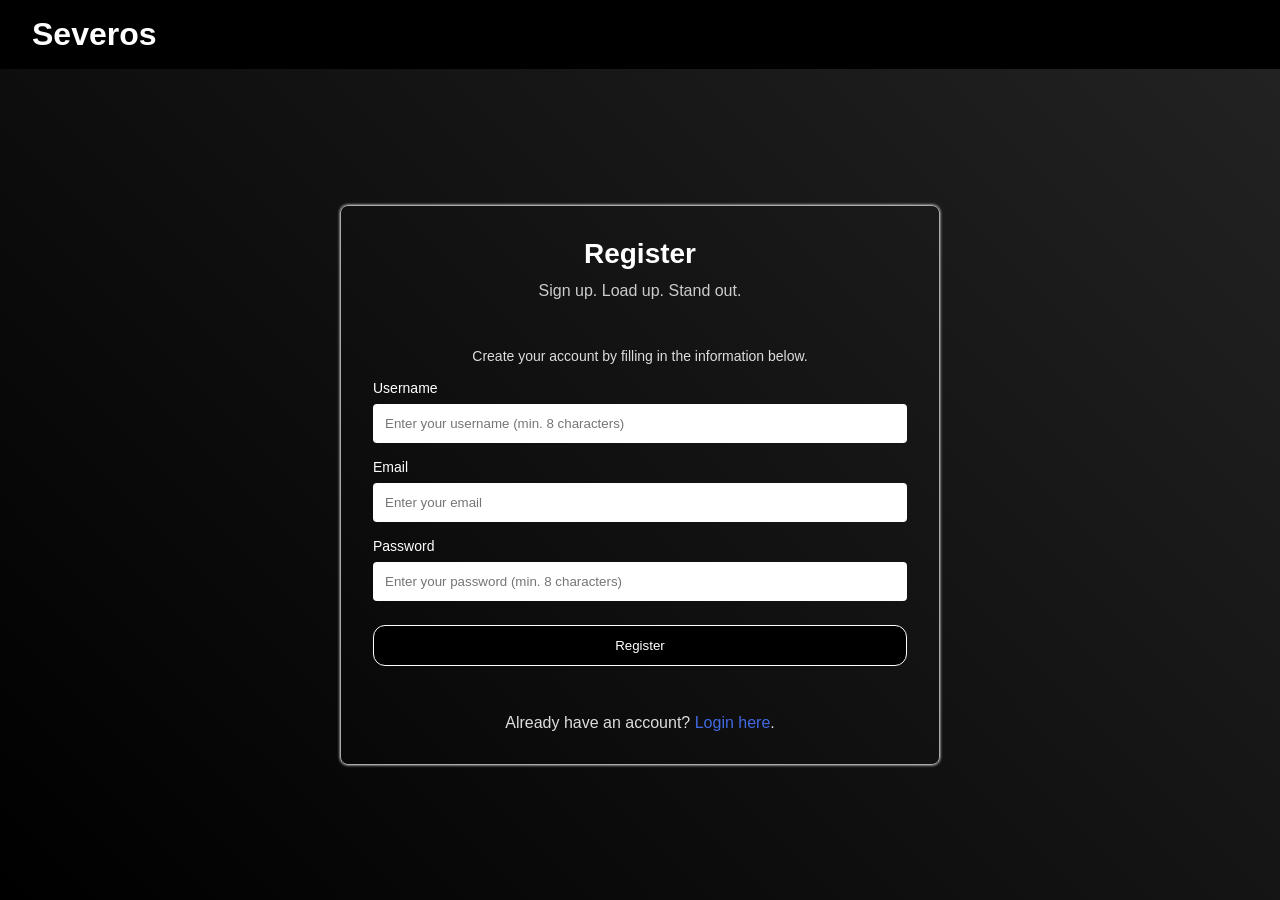
<file: auth/register.html>
<!doctype html>
<html lang="en">
  <head>
    <meta charset="UTF-8" />
    <meta name="viewport" content="width=device-width, initial-scale=1.0" />
    <link rel="stylesheet" href="../css/style.css" />
    <title>Severos - Register</title>
  </head>
  <body>
    <nav>
      <h2>Severos</h2>
    </nav>
    <main>
      <div class="auth-container">
        <header>
          <h1>Register</h1>
          <p>Sign up. Load up. Stand out.</p>
        </header>
        <div class="credentials">
          <p>Create your account by filling in the information below.</p>
          <form action="">
            <label for="text">Username</label>
            <input
              type="text"
              id="username"
              name="username"
              placeholder="Enter your username (min. 8 characters)"
            />
            <label for="email">Email</label>
            <input
              type="text"
              id="email"
              name="email"
              placeholder="Enter your email"
            />
            <label for="password">Password</label>
            <input
              type="password"
              id="password"
              name="password"
              placeholder="Enter your password (min. 8 characters)"
            />
            <button type="submit">Register</button>
          </form>
        </div>
        <p>Already have an account? <a href="login.html">Login here</a>.</p>
      </div>
    </main>
  </body>
</html>
</file>
<file: css/style.css>
* {
  color: white;
  box-sizing: border-box;
  margin: 0;
  font-family:
    "Lucida Sans", "Lucida Sans Regular", "Lucida Grande",
    "Lucida Sans Unicode", Geneva, Verdana, sans-serif;
  text-decoration: none;
}

body {
  display: flex;
  flex-direction: column;
  min-height: 100vh;
}

nav {
  display: flex;
  justify-content: space-between;
  align-items: center;
  background-color: black;
  padding: 1rem 2rem;

  ul {
    display: flex;
    gap: 1.5rem;
    list-style: none;

    a {
      color: #ddd;
      text-decoration: none;
    }
    a:hover {
      text-decoration: underline;
    }
  }
}

main {
  flex: 1;
  background: linear-gradient(45deg, black, #222);
  padding: 2rem;
  display: flex;
  flex-direction: column;
  justify-content: center;
  align-items: center;

  header {
    text-align: center;
    h1 {
      font-size: 1.75rem;
      margin-bottom: 0.25rem;
    }
    p {
      color: #ccc;
    }
  }
}

footer {
  width: 100%;
  background: #000;
  border-top: 1px solid #aaa;
  text-align: center;
  padding-block: 1rem;
}

p {
  color: #ddd;
}

h1 {
  font-size: 2.5rem;
}

h2 {
  font-size: 2rem;
}

h3 {
  font-size: 1rem;
}

.auth-container {
  min-width: 600px;
  border: 1px solid #aaa;
  box-shadow: #fff 0px 0px 3px;
  text-align: center;
  border-radius: 0.5rem;
  padding: 2rem;

  display: flex;
  flex-direction: column;
  gap: 3rem;
  align-items: center;
  justify-content: center;

  header {
    display: flex;
    flex-direction: column;
    gap: 0.5rem;
    p {
      color: #ccc;
    }
  }

  .credentials {
    font-size: 0.875rem;
    width: 100%;
    gap: 1rem;
    display: flex;
    flex-direction: column;
  }

  form {
    display: flex;
    flex-direction: column;

    label {
      margin-bottom: 0.5rem;
      text-align: left;
    }
    
    input {
      color: black;
      padding: 0.75rem;
      border-radius: 0.25rem;
      margin-bottom: 1rem;
      border: none;
    }

    button {
      margin-top: 0.5rem;
      padding: 0.75rem;
      border-radius: 0.25rem;
      border: 1px solid #fff;
      background-color: #000;
      border-radius: 0.75rem;
      color: white;
      cursor: pointer;

      &:hover {
        background-color: #777;
      }
    }
  }
  a {
    color: royalblue;
    text-decoration: none;
  }
}

.image-slider {
  text-align: center;

  .slider-box {
    position: relative;
    display: inline-block;
  }

  .slide {
    display: none;
    width: 600px;
    max-width: 100%;
    border: 1px solid #666;
  }

  .slide.active {
    display: block;
  }

  .slider-dots {
    position: absolute;
    bottom: 12px;
    left: 0;
    right: 0;
    text-align: center;
  }

  .dot {
    display: inline-block;
    width: 10px;
    height: 10px;
    margin: 0 4px;
    border-radius: 50%;
    background-color: #bbb;
    cursor: pointer;
  }

  .dot.active {
    background-color: royalblue;
  }
}

.tagline {
  margin-top: 1rem;
  display: flex;
  flex-direction: column;
  gap: 0.5rem;
  text-align: center;
  font-size: 1.25rem;
  color: #ccc;
}


.primary {
  border: none;
  border-radius: 0.25rem;
  background-color: royalblue;
  padding: 0.75rem 1.5rem;
  font-size: 0.75rem;
  cursor: pointer;

  &:hover {
    background-color: blue;
  }
}
</file>
